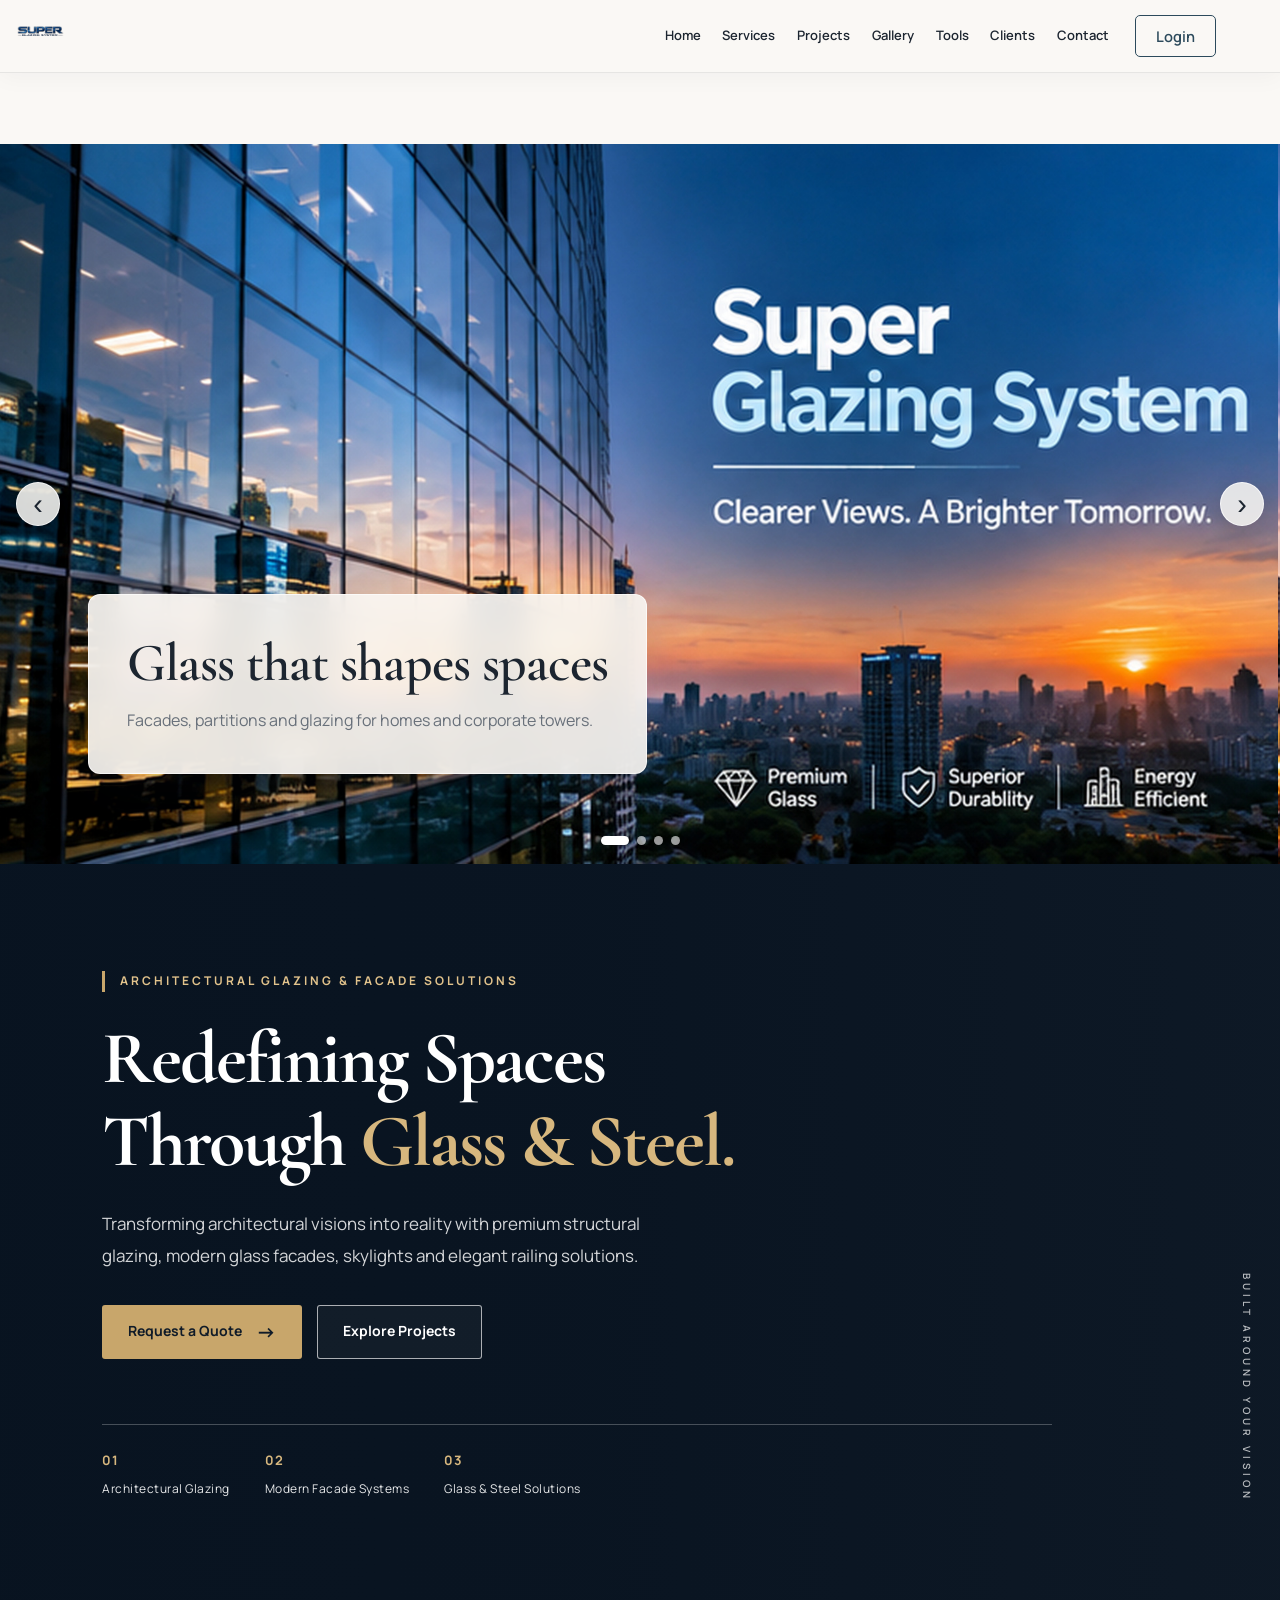
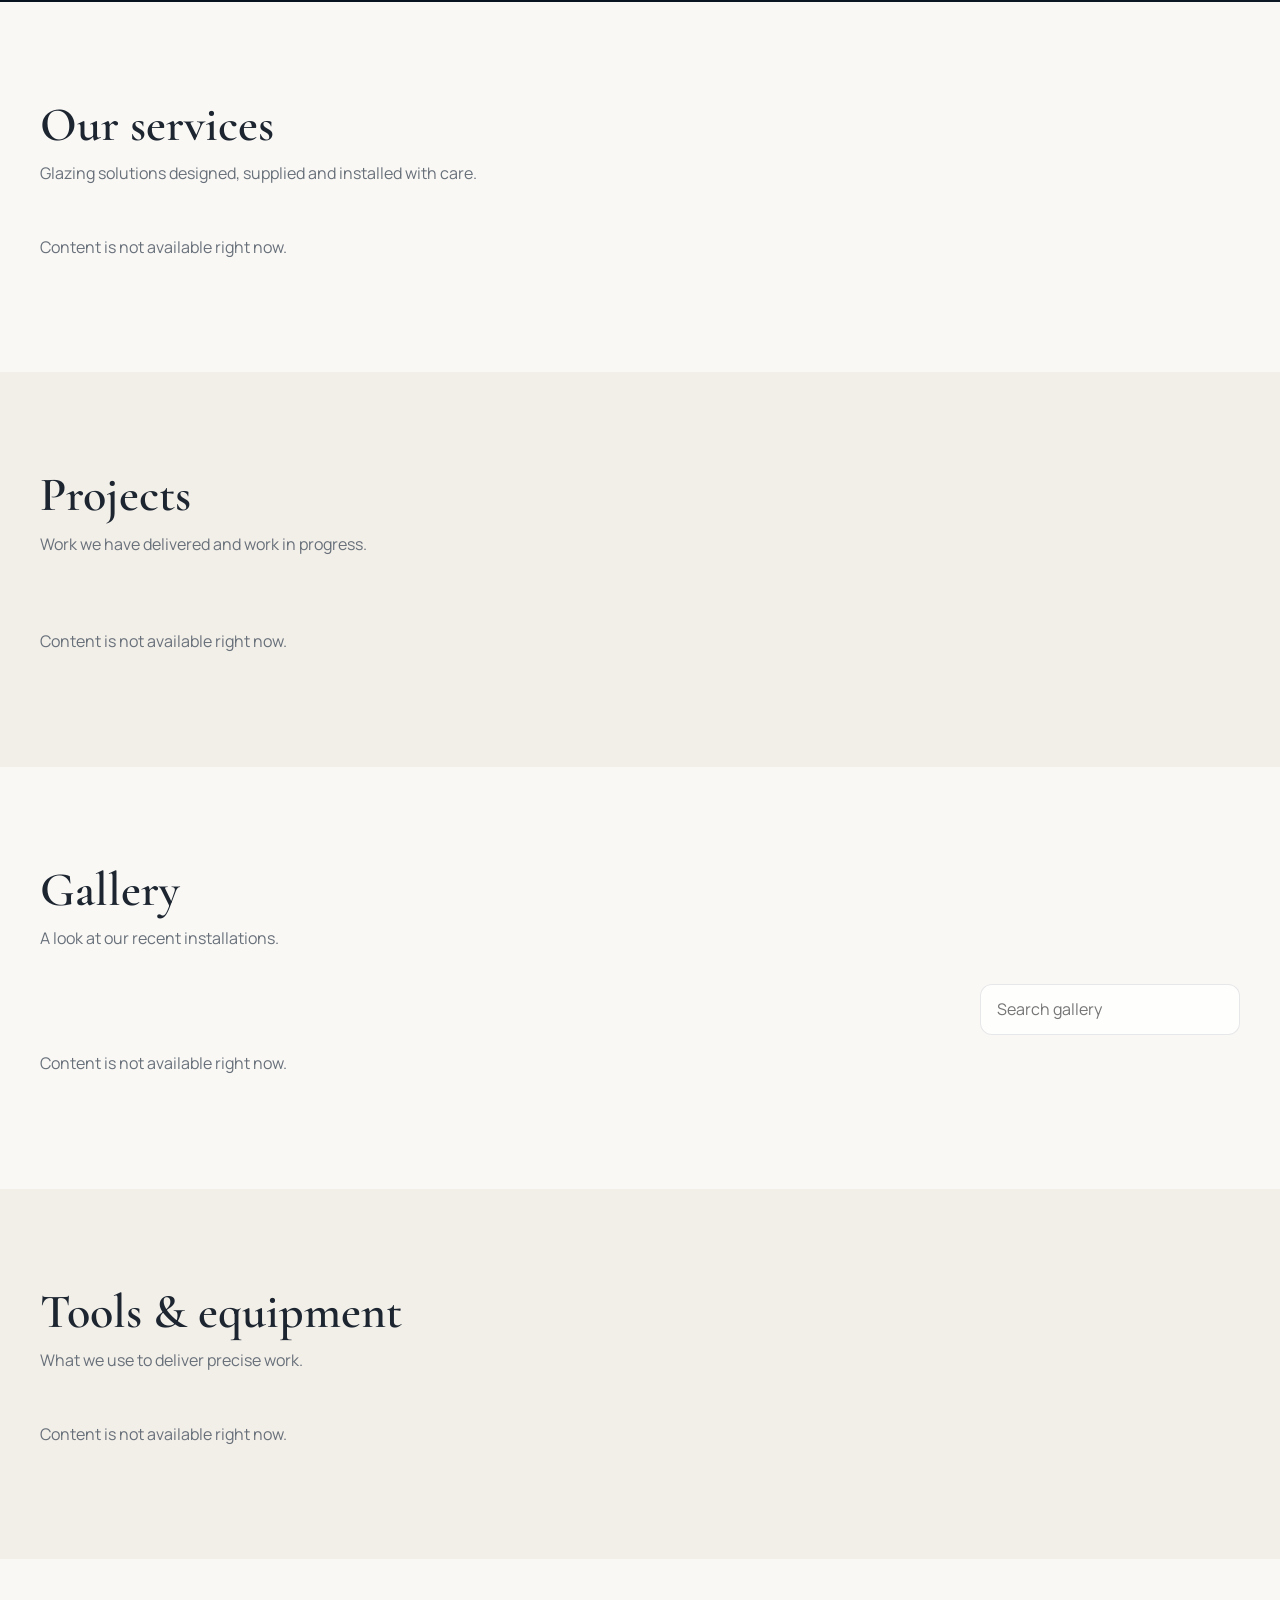
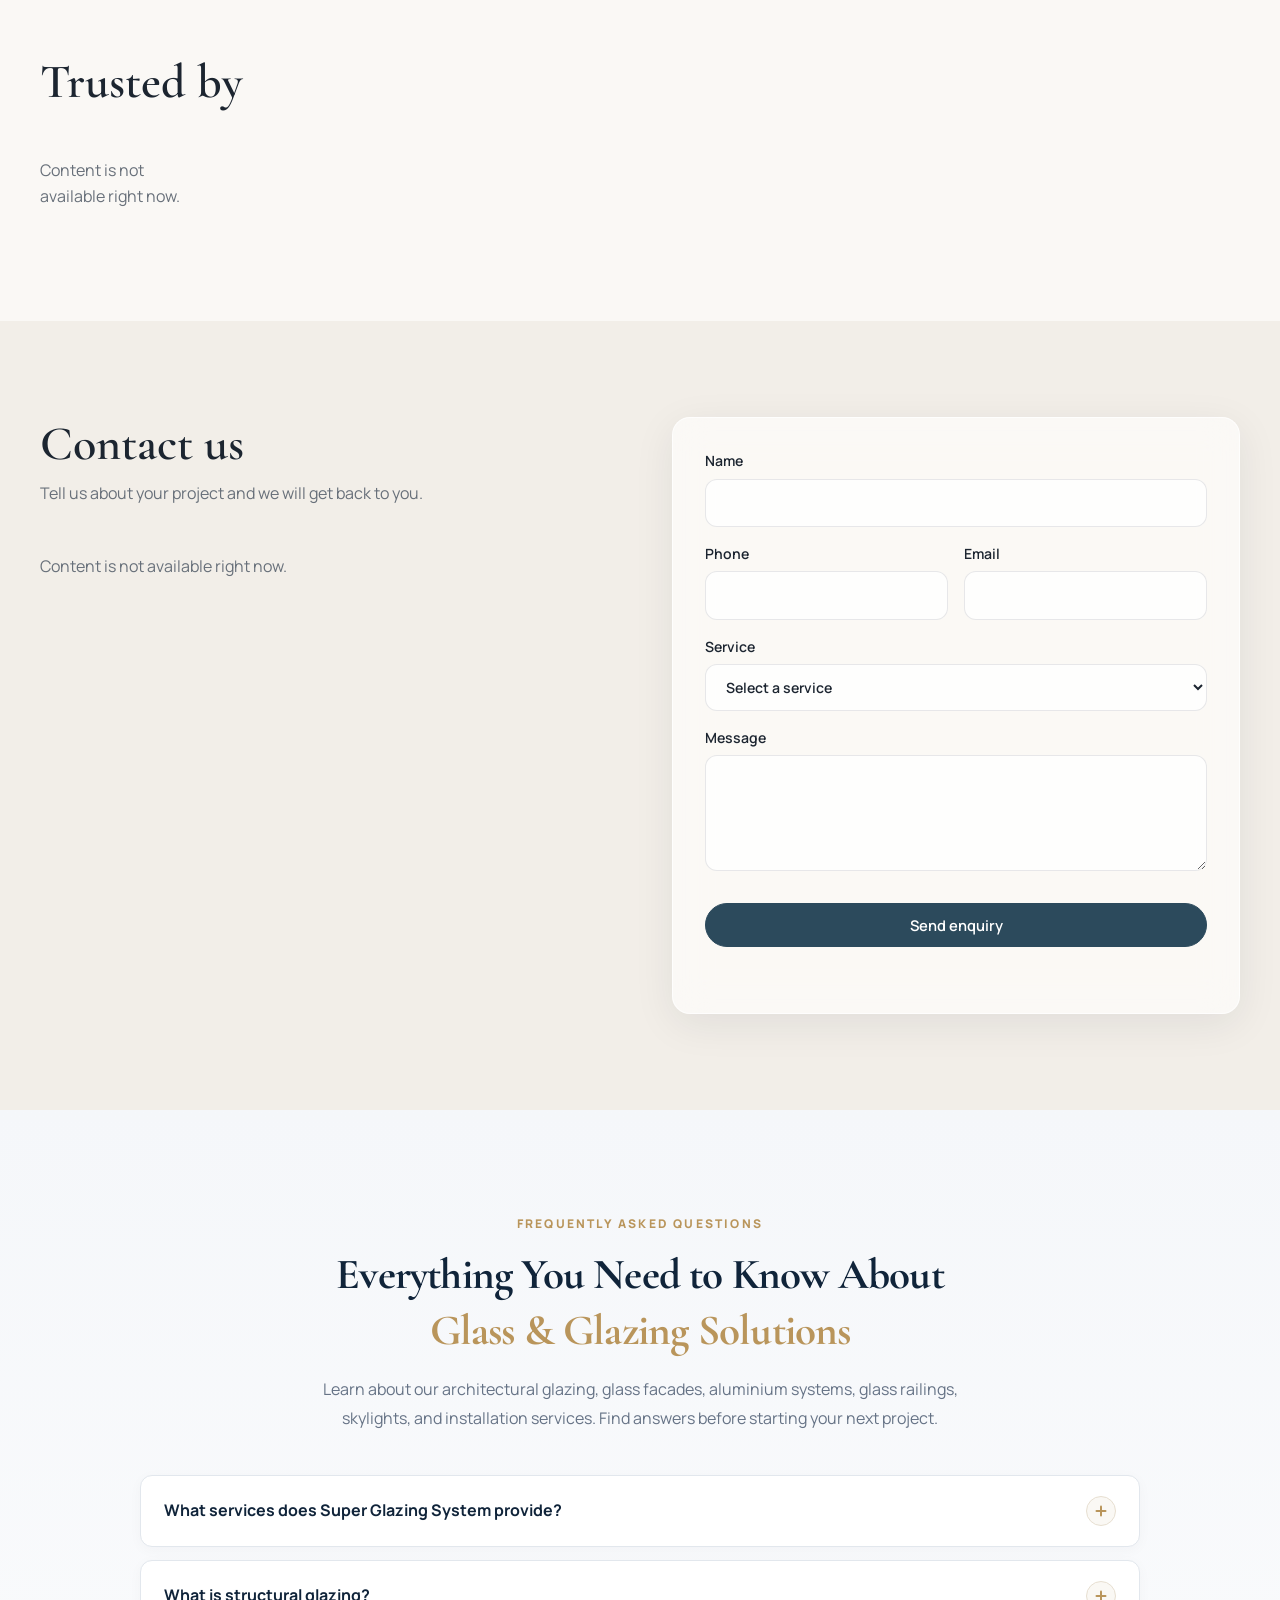
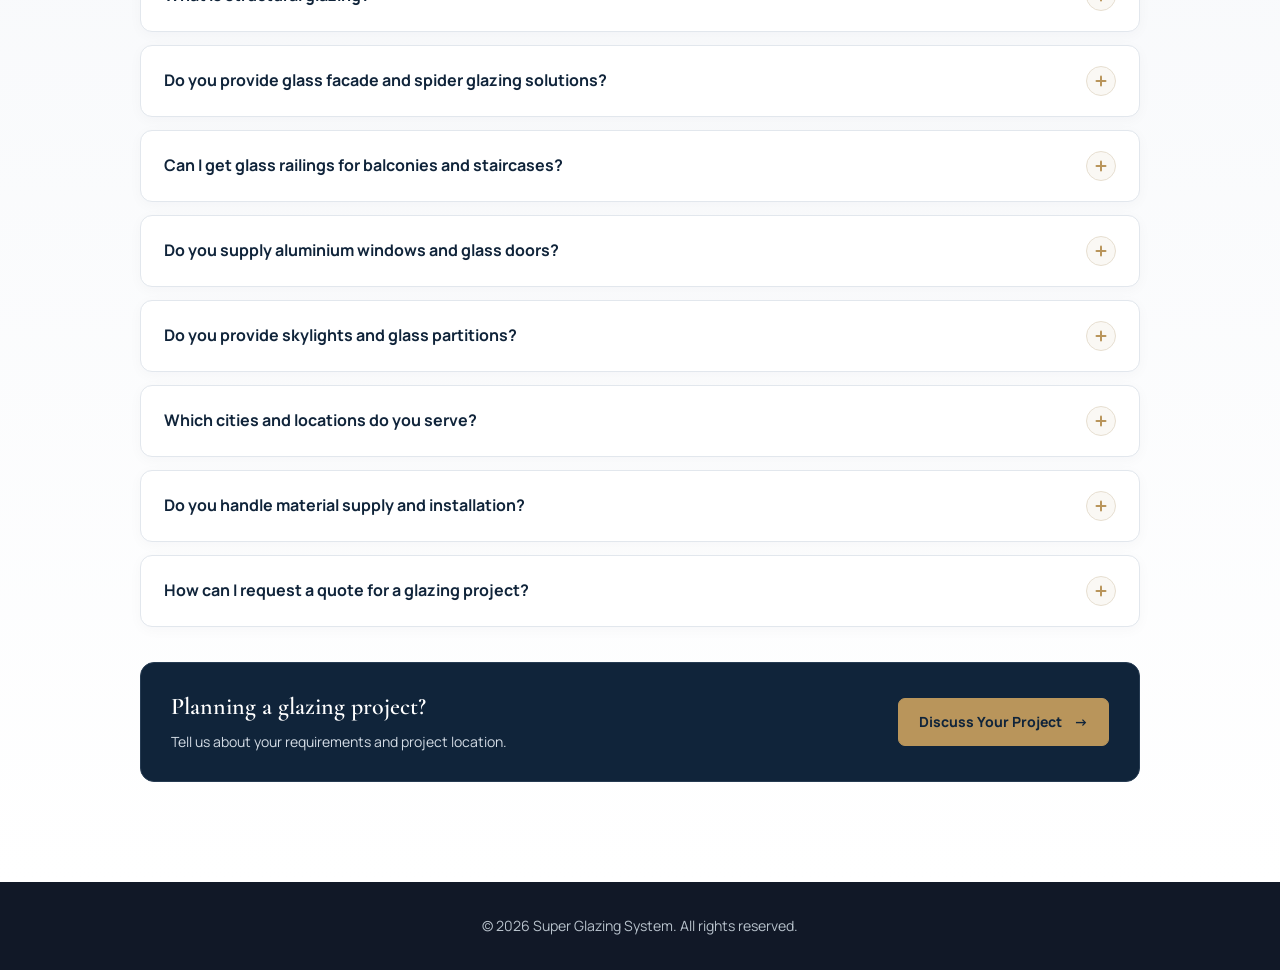
<file: index.html>
<!doctype html>
<html lang="en">
<head>
<meta charset="utf-8">
<meta name="viewport" content="width=device-width, initial-scale=1, viewport-fit=cover">
<title>Super Glazing System | Architectural Glazing & Facades</title>
<meta
  name="description"
  content="Super Glazing System provides architectural glazing, glass facades, spider glazing, skylights, glass railings, aluminium systems, steel railings and glass partitions across India. Material supply and installation."
/>

<meta name="robots" content="index, follow" />

<link rel="canonical" href="https://YOUR-DOMAIN.com/" />

<meta property="og:type" content="website" />
<meta
  property="og:site_name"
  content="Super Glazing System"
/>
<meta
  property="og:title"
  content="Super Glazing System | Architectural Glass, Aluminium & Steel"
/>
<meta
  property="og:description"
  content="Architectural glazing, facade systems, glass railings, skylights and aluminium solutions for residential and commercial projects across India."
/>
<meta property="og:url" content="https://superglazingsystem.com/" />

<meta name="twitter:card" content="summary_large_image" />
<meta
  name="twitter:title"
  content="Super Glazing System | Architectural Glazing"
/>
<meta
  name="twitter:description"
  content="Glass, aluminium and steel solutions for residential and commercial projects across India."
/>


<meta name="description" content="Premium glazing, facades and glass partitions.">
<link rel="preconnect" href="https://fonts.googleapis.com"><link rel="preconnect" href="https://fonts.gstatic.com" crossorigin>
<link href="https://fonts.googleapis.com/css2?family=Cormorant+Garamond:wght@500;600&family=Manrope:wght@400;500;600;700&display=swap" rel="stylesheet">
<link rel="stylesheet" href="style.css">
<link rel="stylesheet" href="panel.css">
</head>
<body>
<!-- <header class="hdr" id="hdr">
  <div class="hdr-in">
    <div class="hdr-left">
      <button class="burger" id="burger" aria-label="Menu" aria-expanded="false"><span></span><span></span><span></span></button>
      <nav class="nav" id="nav">
        
        <a href="#home">Home</a><a href="#services">Services</a><a href="#projects">Projects</a><a href="#gallery">Gallery</a><a href="#tools">Tools</a><a href="#clients">Clients</a><a href="#contact">Contact</a>
      </nav>
      <button class="btn btn-ghost" id="loginBtn">Login</button>
    </div>
    <a class="logo" href="#home" aria-label="Home"><img id="logoImg" src="sgs-sgs.png" alt="Company logo"></a>
  </div>
</header> -->



<header class="hdr" id="hdr">
  <div class="hdr-in">

    <!-- Logo on the left -->
    <a class="logo" href="#home" aria-label="Super Glazing System home">
      <img id="logoImg" src="sgs-sgs.png" alt="Super Glazing System">
    </a>

    <!-- Navigation and actions on the right -->
    <div class="hdr-right">
      <nav class="nav" id="nav" aria-label="Main navigation">
        <a href="#home">Home</a>
        <a href="#services">Services</a>
        <a href="#projects">Projects</a>
        <a href="#gallery">Gallery</a>
        <a href="#tools">Tools</a>
        <a href="#clients">Clients</a>
        <a href="#contact">Contact</a>
      </nav>

      <button class="btn btn-ghost hdr-login" id="loginBtn">
        Login
      </button>

      <button
        class="burger"
        id="burger"
        aria-label="Toggle navigation"
        aria-controls="nav"
        aria-expanded="false"
        type="button"
      >
        <span></span>
        <span></span>
        <span></span>
      </button>
    </div>

  </div>
</header>


<main id="home">
  <section class="hero" aria-label="Featured">
    <div class="slides" id="slides"></div>
    <button class="arrow prev" id="prev" aria-label="Previous">&#8249;</button>
    <button class="arrow next" id="next" aria-label="Next">&#8250;</button>
    <div class="dots" id="dots"></div>
  </section>


  
<section class="titan-hero" id="home">
  <div class="titan-overlay"></div>

  <div class="titan-content">
    <span class="titan-label">
      ARCHITECTURAL GLAZING & FACADE SOLUTIONS
    </span>

    <h1>
      Redefining Spaces<br />
      Through <span>Glass & Steel.</span>
    </h1>

    <p class="titan-description">
      Transforming architectural visions into reality with
      premium structural glazing, modern glass facades,
      skylights and elegant railing solutions.
    </p>

    <div class="titan-actions">
      <a href="#contact" class="titan-btn titan-btn-primary">
        Request a Quote <span aria-hidden="true">→</span>
      </a>

      <a href="#projects" class="titan-btn titan-btn-outline">
        Explore Projects
      </a>
    </div>

    <div class="titan-highlights">
      <div class="titan-highlight">
        <strong>01</strong>
        <span>Architectural Glazing</span>
      </div>

      <div class="titan-highlight">
        <strong>02</strong>
        <span>Modern Facade Systems</span>
      </div>

      <div class="titan-highlight">
        <strong>03</strong>
        <span>Glass & Steel Solutions</span>
      </div>
    </div>
  </div>

  <div class="titan-side-text" aria-hidden="true">
    BUILT AROUND YOUR VISION
  </div>
</section>



  <section id="services" class="sec"><div class="wrap">
    <h2>Our services</h2><p class="sub">Glazing solutions designed, supplied and installed with care.</p>
    <div class="grid g3" id="servicesGrid"></div>
  </div></section>

  <section id="projects" class="sec alt"><div class="wrap">
    <h2>Projects</h2><p class="sub">Work we have delivered and work in progress.</p>
    <div class="chips" id="projChips"></div>
    <div class="grid g3" id="projGrid"></div>
    <div class="more"><button class="btn btn-ghost" id="projMore" hidden>Show more</button></div>
  </div></section>

  <section id="gallery" class="sec"><div class="wrap">
    <h2>Gallery</h2><p class="sub">A look at our recent installations.</p>
    <div class="bar"><div class="chips" id="galChips"></div><input id="galQ" type="search" placeholder="Search gallery" aria-label="Search gallery"></div>
    <div class="masonry" id="galGrid"></div>
    <div class="more"><button class="btn btn-ghost" id="galMore" hidden>Show more</button></div>
  </div></section>

  <section id="tools" class="sec alt"><div class="wrap">
    <h2>Tools &amp; equipment</h2><p class="sub">What we use to deliver precise work.</p>
    <div class="grid g4" id="toolsGrid"></div>
  </div></section>

  <section id="clients" class="sec"><div class="wrap">
    <h2>Trusted by</h2><div class="clients" id="clientsGrid"></div>
  </div></section>

  <section id="contact" class="sec alt"><div class="wrap two">
    <div><h2>Contact us</h2><p class="sub">Tell us about your project and we will get back to you.</p><ul class="clist" id="contactList"></ul></div>
    <form class="glass form" id="inqForm" novalidate>
      <label>Name<input name="name" required maxlength="100" autocomplete="name"></label>
      <div class="row"><label>Phone<input name="phone" type="tel" maxlength="25" autocomplete="tel"></label><label>Email<input name="email" type="email" maxlength="150" autocomplete="email"></label></div>
      <label>Service<select name="serviceInterest" id="svcSel"><option value="">Select a service</option></select></label>
      <label>Message<textarea name="message" rows="4" required maxlength="3000"></textarea></label>
      <input name="website" class="hp" tabindex="-1" autocomplete="off" aria-hidden="true">
      <div id="ts"></div>
      <button class="btn" type="submit">Send enquiry</button><p class="msg" id="inqMsg" role="status"></p>
    </form>
  </div></section>
</main>




<section class="sgs-faq" id="faq" aria-labelledby="sgs-faq-title">
  <div class="sgs-faq__container">

    <div class="sgs-faq__intro">
      <span class="sgs-faq__eyebrow">FREQUENTLY ASKED QUESTIONS</span>

      <h2 id="sgs-faq-title">
        Everything You Need to Know About
        <span>Glass & Glazing Solutions</span>
      </h2>

      <p>
        Learn about our architectural glazing, glass facades, aluminium
        systems, glass railings, skylights, and installation services.
        Find answers before starting your next project.
      </p>
    </div>

    <div class="sgs-faq__list">

      <details class="sgs-faq__item">
        <summary>
          <span>What services does Super Glazing System provide?</span>
          <span class="sgs-faq__icon" aria-hidden="true"></span>
        </summary>
        <div class="sgs-faq__answer">
          <p>
            Super Glazing System provides glass and glazing solutions,
            including architectural glazing, structural glazing, spider
            glazing, glass facades, glass partitions, skylights, glass
            railings, aluminium windows and doors, stainless steel railings,
            material supply, and installation services.
          </p>
        </div>
      </details>

      <details class="sgs-faq__item">
        <summary>
          <span>What is structural glazing?</span>
          <span class="sgs-faq__icon" aria-hidden="true"></span>
        </summary>
        <div class="sgs-faq__answer">
          <p>
            Structural glazing is a building facade system that uses
            specialised glass fixing and support methods to create a clean,
            modern exterior with minimal visible framing. The appropriate
            system depends on the building design, structural requirements,
            glass specifications, and site conditions.
          </p>
        </div>
      </details>

      <details class="sgs-faq__item">
        <summary>
          <span>Do you provide glass facade and spider glazing solutions?</span>
          <span class="sgs-faq__icon" aria-hidden="true"></span>
        </summary>
        <div class="sgs-faq__answer">
          <p>
            Glass facade and spider glazing systems can be considered for
            suitable commercial, residential, and architectural projects.
            System selection depends on the design, dimensions, wind loads,
            fixing details, safety requirements, and applicable building
            standards.
          </p>
        </div>
      </details>

      <details class="sgs-faq__item">
        <summary>
          <span>Can I get glass railings for balconies and staircases?</span>
          <span class="sgs-faq__icon" aria-hidden="true"></span>
        </summary>
        <div class="sgs-faq__answer">
          <p>
            Glass railing systems can be designed for suitable balconies,
            staircases, terraces, and interior spaces. The glass type,
            thickness, handrail, supports, and fixing method should be
            selected according to the application and applicable safety
            requirements.
          </p>
        </div>
      </details>

      <details class="sgs-faq__item">
        <summary>
          <span>Do you supply aluminium windows and glass doors?</span>
          <span class="sgs-faq__icon" aria-hidden="true"></span>
        </summary>
        <div class="sgs-faq__answer">
          <p>
            Aluminium window and door systems can be selected for residential
            and commercial buildings. Available configurations and
            specifications depend on the opening dimensions, design,
            ventilation requirements, glazing choice, and project budget.
          </p>
        </div>
      </details>

      <details class="sgs-faq__item">
        <summary>
          <span>Do you provide skylights and glass partitions?</span>
          <span class="sgs-faq__icon" aria-hidden="true"></span>
        </summary>
        <div class="sgs-faq__answer">
          <p>
            Skylights can introduce natural daylight into suitable roof
            spaces, while glass partitions can divide offices, meeting rooms,
            and interior areas without making them feel closed off. Proper
            design, waterproofing, glass specification, and installation
            details are important for each application.
          </p>
        </div>
      </details>

      <details class="sgs-faq__item">
        <summary>
          <span>Which cities and locations do you serve?</span>
          <span class="sgs-faq__icon" aria-hidden="true"></span>
        </summary>
        <div class="sgs-faq__answer">
          <p>
            Project enquiries can be made for Hyderabad, Vijayawada,
            Bengaluru, Mumbai and other locations in Maharashtra, Delhi NCR,
            Noida, Prayagraj, and other cities across India. Service
            availability depends on the project scope and location.
          </p>
        </div>
      </details>

      <details class="sgs-faq__item">
        <summary>
          <span>Do you handle material supply and installation?</span>
          <span class="sgs-faq__icon" aria-hidden="true"></span>
        </summary>
        <div class="sgs-faq__answer">
          <p>
            Material supply and installation requirements can be discussed
            for your project. Share your drawings, site location, approximate
            dimensions, preferred materials, and expected timeline to help
            assess the work involved.
          </p>
        </div>
      </details>

      <details class="sgs-faq__item">
        <summary>
          <span>How can I request a quote for a glazing project?</span>
          <span class="sgs-faq__icon" aria-hidden="true"></span>
        </summary>
        <div class="sgs-faq__answer">
          <p>
            Contact Super Glazing System through the enquiry form or the
            contact details listed on this website. Include the project
            location, service required, approximate measurements, drawings
            or reference images, and any known specifications so your
            requirements can be reviewed.
          </p>
        </div>
      </details>

    </div>

    <div class="sgs-faq__cta">
      <div>
        <h3>Planning a glazing project?</h3>
        <p>Tell us about your requirements and project location.</p>
      </div>

      <a class="sgs-faq__button" href="#contact">
        Discuss Your Project
        <span aria-hidden="true">→</span>
      </a>
    </div>

  </div>
</section>




<footer class="ftr"><div class="wrap"><span id="year"></span> <span id="coName"></span>. All rights reserved.</div></footer>

<div class="lb" id="lb" hidden><button class="x" aria-label="Close">&times;</button><img alt=""><div class="cap"></div></div>
<dialog class="dlg glass" id="dlg"></dialog>
<script src="config.js"></script>
<script src="app.js"></script>
</body>
</html>
</file>
<file: style.css>
:root{
    --bg:#faf8f5;
    --bg2:#f2eee8;
    --card:#fff;
    --ink:#1c2530;
    --mut:#68707a;
    --acc:#2c4a5c;
    --gold:#b59461;
    --line:rgba(28,37,48,.1);
    --glass:rgba(255,255,255,.62);
    --r:18px;--h:72px
}
*{
    box-sizing:border-box;
    margin:0
}
html{
    scroll-behavior:smooth;
    scroll-padding-top:calc(var(--h) + 8px)
}
body{
    font:400 16px/1.6 Manrope,system-ui,sans-serif;
    color:var(--ink);
    background:var(--bg);
    -webkit-text-size-adjust:100%;
    overflow-x:hidden
}
img{
    max-width:100%;
    display:block
}
a{
    color:inherit;
    text-decoration:none
}
:focus-visible{
    outline:2px solid var(--gold);
    outline-offset:2px
}
h1,h2,h3{
    font-family:"Cormorant Garamond",serif;
    font-weight:600;
    line-height:1.15
}
h2{
    font-size:clamp(1.9rem,4.5vw,3rem)
}
h3{
    font-size:1.35rem
}
.wrap{
    width:min(1200px,100% - 2.5rem);
    margin-inline:auto
}
.sec{
    padding:clamp(3rem,8vw,6rem) 0}.alt{background:var(--bg2)}.sub{color:var(--mut);
        margin:.5rem 0 2rem;max-width:56c
}
.glass{
    background:var(--glass);backdrop-filter:blur(18px) saturate(1.4);
    -webkit-backdrop-filter:blur(18px) saturate(1.4);
    border:1px solid rgba(255,255,255,.7);
    box-shadow:0 10px 40px rgba(28,37,48,.08)
}
.btn{
    font:600 .92rem Manrope,sans-serif;
    padding:.7rem 1.4rem;
    border-radius:999px;
    border:1px solid var(--acc);
    background:var(--acc);color:#fff;
    cursor:pointer;
    transition:.2s;
    white-space:nowrap
}
.btn:hover{
    background:#1f3646
}
.btn-ghost{
    background:transparent;
    color:var(--acc)
}.btn-ghost:hover{
    background:var(--acc);
    color:#fff
}
/* .hdr{
    position:fixed;
    inset:0 0 auto;
    z-index:50;padding-top:env(safe-area-inset-top);
    background:var(--glass);
    backdrop-filter:blur(18px) saturate(1.4);
    -webkit-backdrop-filter:blur(18px) saturate(1.4);
    border-bottom:1px solid var(--line)
}
.hdr-in{
    height:var(--h);
    display:flex;
    align-items:center;
    justify-content:space-between;
    gap:1rem;width:min(1280px,100% - 2rem);
    margin-inline:auto
}
.hdr-left{
    display:flex;
    align-items:center;
    gap:1.5rem;min-width:0
} */
.nav{
    display:flex;
    gap:1.4rem
}
.nav a{
    font-weight:500;
    font-size:.95rem;
    color:var(--mut);
    padding:.3rem 0;
    border-bottom:1px solid transparent
}
.nav a:hover{
    color:var(--ink);
    border-color:var(--gold)
}
.logo img{
    height:55px;
    width:auto;
    max-width:170px;
    object-fit:contain
}
.burger{
    display:none;
    width:42px;
    height:42px;
    border:1px solid var(--line);border-radius:12px;
    background:#fff8;
    cursor:pointer;
    padding:11px 10px;
    flex-direction:column;
    justify-content:space-between
}
.burger span{
    height:2px;
    background:var(--ink);
    border-radius:2px;
    transition:.25s
}
.burger[aria-expanded=true] span:nth-child(1){
    transform:translateY(8px) rotate(45deg)}.burger[aria-expanded=true] span:nth-child(2){opacity:0}.burger[aria-expanded=true] span:nth-child(3){transform:translateY(-8px) rotate(-45deg)
}
@media(max-width:900px)
{
 :root{--h:64px}.burger{display:flex}.logo img{height:40px;max-width:130px}.hdr-left{gap:.6rem}
 .nav{position:fixed;left:0;top:calc(var(--h) + env(safe-area-inset-top));width:min(300px,82vw);bottom:0;flex-direction:column;gap:0;padding:1rem 1.25rem;background:rgba(250,248,245,.94);backdrop-filter:blur(20px);-webkit-backdrop-filter:blur(20px);border-right:1px solid var(--line);transform:translateX(-102%);transition:transform .3s}
 .nav.open{transform:none}.nav a{padding:.9rem 0;font-size:1.05rem;border-bottom:1px solid var(--line)}
}

 .hero {
    position: relative;
    margin-top: calc(var(--h) + env(safe-area-inset-top));
    width: 100%;
    height: clamp(360px, 55vw, 700px);
    overflow: hidden;
    background: #dfe3e6;
}

 .slides {
    display: flex;
    width: 100%;
    height: 100%;
    min-width: 0;
    overflow-x: auto;
    overflow-y: hidden;
   
    scroll-snap-type: none;
    scrollbar-width: none;
    -webkit-overflow-scrolling: touch;
    overscroll-behavior-x: contain;
}
 .slides::-webkit-scrollbar {
    display: none;
}

 .slide {
    position: relative;
    flex: 0 0 100%;
    width: 100%;
    min-width: 0;
    height: 100%;
    overflow: hidden;
    scroll-snap-align: start;
    background: #dfe3e6;
}

.slide > img {
    position: absolute;
    inset: 0;
    display: block;
    width: 100%;
    height: 100%;
    object-fit: contain;
    object-position: center;
    -webkit-user-drag: none;
}

@media (max-width: 600px) {
    .hero {
        height: auto;
        aspect-ratio: 4 / 3;
        min-height: 0;
        max-height: none;
    }
}

.slide .cap{
    position:absolute;
    left:clamp(1rem,5vw,4rem);
    bottom:clamp(3.2rem,9vw,5rem);
    max-width:min(520px,calc(100% - 2rem));
    padding:1.4rem 1.6rem;
    border-radius:var(--r)
}
.slide .cap h1{
    font-size:clamp(1.8rem,5vw,3.2rem)
}
.slide .cap p{
    color:var(--mut);
    margin-top:.4rem
}
.arrow{
    position:absolute;
    top:50%;
    translate:0 -50%;
    width:48px;
    height:48px;
    border-radius:50%;
    border:1px solid rgba(255,255,255,.8);
    background:var(--glass);backdrop-filter:blur(12px);font-size:1.8rem;
    line-height:1;
    color:var(--ink);
    cursor:pointer;
    z-index:2
}
.prev{
    left:1rem
}
.next{
    right:1rem
}@media(max-width:700px){
    .arrow{display:none}
}
.dots{
    position:absolute;
    bottom:1.2rem;
    inset-inline:0;
    display:flex;
    justify-content:center;
    gap:.5rem;
    z-index:2
}
.dots button{
    width:9px;
    height:9px;
    border-radius:99px;
    border:0;
    background:#fff9;
    cursor:pointer;
    transition:.3s;
    padding:0
}.dots button.on{
    width:28px;
    background:#fff
}
.grid{
    display:grid;
    gap:1.4rem
}
.g3{
    grid-template-columns:repeat(auto-fill,minmax(min(100%,300px),1fr))
}
.g4{
    grid-template-columns:repeat(auto-fill,minmax(min(100%,250px),1fr))
}
.card{
    background:var(--card);border-radius:var(--r);
    overflow:hidden;
    border:1px solid var(--line);display:flex;
    flex-direction:column;
    transition:.25s
}
.card:hover{
    box-shadow:0 18px 44px rgba(28,37,48,.1);
    translate:0 -3px
}
.card .im{
    aspect-ratio:4/3;
    background:linear-gradient(135deg,#dde3e7,#efe9de);
    overflow:hidden
}
.card .im img{
    width:100%;
    height:100%;
    object-fit:cover
}
.card .bd{
    padding:1.2rem 1.3rem 1.4rem;
    display:flex;
    flex-direction:column;
    gap:.5rem;flex:1
}
.card p{
    color:var(--mut);
    font-size:.94rem
}
.tag{
    align-self:flex-start;
    font-size:.78rem;
    font-weight:600;
    padding:.2rem .7rem;
    border-radius:99px;
    background:#b5946122;
    color:#7a5f33
}
.feat{
    list-style:none;
    padding:0;
    display:grid;
    gap:.25rem;
    font-size:.9rem;
    color:var(--mut)
}
.feat li:before{
    content:"\2713";
    color:var(--gold);
    margin-right:.5rem
}
.meta{
    font-size:.85rem;
    color:var(--mut)
}
.chips{
    display:flex;
    gap:.5rem;flex-wrap:wrap;
    margin-bottom:1.5rem
}
.chips button{
    font:500 .88rem Manrope;
    padding:.45rem 1rem;
    border-radius:99px;
    border:1px solid var(--line);
    background:#fff;
    cursor:pointer;
    color:var(--mut)
}
.chips button.on{
    background:var(--acc);
    color:#fff;
    border-color:var(--acc)
}
.bar{
    display:flex;
    gap:1rem;
    justify-content:space-between;
    align-items:flex-start;
    flex-wrap:wrap
}
.bar .chips{
    margin:0 0 1.5rem
}
input,select,textarea{
    width:100%;
    font:inherit;
    padding:.75rem 1rem;
    border-radius:12px;
    border:1px solid var(--line);
    background:#ffffffcc;
    color:var(--ink)
}
#galQ{
    width:min(260px,100%)
}


#galGrid.masonry {
    display: grid;
    grid-template-columns: repeat(3, minmax(0, 1fr));
    gap: 24px;
    width: 100%;
    columns: auto;
}


#galGrid.masonry figure {
    position: relative;
    min-width: 0;
    width: 100%;
    aspect-ratio: 4 / 3;
    margin: 0;
    overflow: hidden;
    border-radius: 18px;
    break-inside: auto;
    cursor: zoom-in;
    background: #e5e7eb;
}


#galGrid.masonry figure img {
    display: block;
    width: 100%;
    height: 100%;
    object-fit: cover;
    object-position: center;
    transition: transform 0.35s ease;
}

#galGrid.masonry figure:hover img {
    transform: scale(1.04);
}


#galGrid.masonry figcaption {
    position: absolute;
    left: 12px;
    right: 12px;
    bottom: 12px;
    padding: 12px 16px;
    margin: 0;
    border: 1px solid rgba(255, 255, 255, 0.4);
    border-radius: 12px;
    background: rgba(17, 24, 39, 0.78);
    color: #fff;
    font-size: 0.95rem;
    font-weight: 600;
    backdrop-filter: blur(8px);
}

@media (max-width: 900px) {
    #galGrid.masonry {
        grid-template-columns: repeat(2, minmax(0, 1fr));
        gap: 18px;
    }
}


@media (max-width: 600px) {
    #galGrid.masonry {
        grid-template-columns: 1fr;
        gap: 16px;
    }

    #galGrid.masonry figure {
        aspect-ratio: 4 / 3;
    }
}



.clients{
    display:grid;
    grid-template-columns:repeat(auto-fill,minmax(140px,1fr));
    gap:1rem;
    margin-top:2rem
}
.clients a,.clients div{
    display:grid;
    place-items:center;
    height:96px;
    padding:1rem;
    border-radius:14px;
    background:#fff;
    border:1px solid var(--line);
    font-weight:600;
    color:var(--mut);
    text-align:center
}
.clients img{
    max-height:56px;
    object-fit:contain;
    filter:grayscale(1);opacity:.75;
    transition:.3s
}
.clients a:hover img{
    filter:none;opacity:1
}
.two{
    display:grid;
    grid-template-columns:1fr 1fr;
    gap:clamp(1.5rem,5vw,4rem);
    align-items:start
}
@media(max-width:850px){
    .two{grid-template-columns:1fr}
}
.clist{
    list-style:none;
    padding:0;
    display:grid;
    gap:1rem
}
.clist li{
    padding:1rem 1.2rem;
    border-radius:14px;
    background:#fff;
    border:1px solid var(--line)
}
.clist small{
    display:block;
    color:var(--mut);
    font-size:.8rem
}
.clist a{
    color:var(--acc);
    font-weight:600;
    word-break:break-word
}
.form{
    padding:clamp(1.2rem,3vw,2rem);
    border-radius:var(--r);
    display:grid;
    gap:1rem
}
.form label{
    display:grid;
    gap:.35rem;
    font-size:.88rem;
    font-weight:600
}
.row{
    display:grid;
    grid-template-columns:1fr 1fr;
    gap:1rem
}
@media(max-width:520px){
    .row{
        grid-template-columns:1fr}}
.hp{
    position:absolute;
    left:-9999px;
    width:1px;
    height:1px;
    opacity:0
}
.msg{
    font-size:.9rem;
    min-height:1.2em
}
.msg.ok{
    color:#2a7a4b
}
.msg.err{
    color:#b3392f
}
.empty{
    color:var(--mut);
    padding:1rem 0
}
.ftr{
    padding:2rem 0 calc(2rem + env(safe-area-inset-bottom));
    text-align:center;
   
     background: #111827;
    color: #B8C2CC;
    font-size:.88rem;
    border-top:1px solid var(--line)
}
.lb{
    position:fixed;
    inset:0;
    z-index:90;
    background:rgba(20,26,33,.88);
    display:grid;
    place-items:center;
    padding:1rem;
    gap:.6rem;
    align-content:center
}
.lb[hidden]{
    display:none
}
.lb img{
    max-height:80svh;
    max-width:100%;
    border-radius:12px
}
.lb .cap{
    color:#fff;
    text-align:center;
    max-width:60ch
}
.lb .x{
    position:absolute;
    top:calc(.8rem + env(safe-area-inset-top));
    right:1rem;
    font-size:2.2rem;
    color:#fff;
    background:none;
    border:0;
    cursor:pointer
}
.dlg{
    border-radius:var(--r);
    padding:1.5rem;
    width:min(560px,calc(100% - 1.5rem));
    max-height:88svh;
    overflow:auto;
    color:var(--ink);
    margin:auto
}
.dlg::backdrop{
    background:rgba(28,37,48,.4);
    backdrop-filter:blur(4px)
}
.dlg h3{
    margin-bottom:1rem
}
.dlg .form{
    padding:0;
    border:0;
    box-shadow:none;
    background:none;
    backdrop-filter:none
}
.dlg .top{
    display:flex;
    justify-content:space-between;
    align-items:center;
    gap:1rem;
    margin-bottom:1rem
}
.stats{
    display:grid;
    grid-template-columns:repeat(auto-fit,minmax(120px,1fr));
    gap:.8rem;
    margin:1rem 0
}.stat{
    padding:.9rem;
    border-radius:14px;
    background:#fff;
    border:1px solid var(--line)}.stat b{display:block;
    font:600 1.7rem "Cormorant Garamond"
}
.stat span{
    font-size:.8rem;
    color:var(--mut)
}
table{
    width:100%;
    border-collapse:collapse;
    font-size:.88rem
}
td,th{
    text-align:left;
    padding:.5rem .4rem;
    border-bottom:1px solid var(--line)
}
@media(prefers-reduced-motion:reduce){*{
    transition:none!important;
    scroll-behavior:auto!important}
} 



/* =========================================
   SUPER GLAZING SYSTEM - FAQ SECTION
   Responsive: mobile, tablet and desktop
========================================= */

.sgs-faq {
  --sgs-faq-navy: #10243a;
  --sgs-faq-gold: #b9955b;
  --sgs-faq-text: #263548;
  --sgs-faq-muted: #667386;
  --sgs-faq-border: #e2e7ed;
  --sgs-faq-surface: #ffffff;

  width: 100%;
  padding: clamp(56px, 8vw, 100px) 20px;
  background:
    linear-gradient(180deg, #f5f7fa 0%, #ffffff 100%);
  color: var(--sgs-faq-text);
  font-family: inherit;
  box-sizing: border-box;
}

.sgs-faq *,
.sgs-faq *::before,
.sgs-faq *::after {
  box-sizing: border-box;
}

.sgs-faq__container {
  width: 100%;
  max-width: 1000px;
  margin-inline: auto;
}

/* Intro */

.sgs-faq__intro {
  max-width: 760px;
  margin: 0 auto 42px;
  text-align: center;
}

.sgs-faq__eyebrow {
  display: inline-block;
  margin-bottom: 16px;
  color: var(--sgs-faq-gold);
  font-size: 12px;
  font-weight: 800;
  letter-spacing: 2.2px;
  line-height: 1.6;
}

.sgs-faq__intro h2 {
  margin: 0;
  color: var(--sgs-faq-navy);
  font-size: clamp(27px, 4vw, 43px);
  font-weight: 750;
  line-height: 1.2;
  letter-spacing: -0.8px;
  overflow-wrap: anywhere;
}

.sgs-faq__intro h2 span {
  display: block;
  margin-top: 5px;
  color: var(--sgs-faq-gold);
}

.sgs-faq__intro > p {
  max-width: 680px;
  margin: 18px auto 0;
  color: var(--sgs-faq-muted);
  font-size: 16px;
  line-height: 1.8;
}

/* FAQ list */

.sgs-faq__list {
  display: grid;
  grid-template-columns: minmax(0, 1fr);
  gap: 13px;
}

.sgs-faq__item {
  min-width: 0;
  border: 1px solid var(--sgs-faq-border);
  border-radius: 12px;
  background: var(--sgs-faq-surface);
  box-shadow: 0 3px 14px rgb(16 36 58 / 3%);
  transition:
    border-color 180ms ease,
    box-shadow 180ms ease;
}

.sgs-faq__item:hover {
  border-color: #c8b18a;
  box-shadow: 0 7px 22px rgb(16 36 58 / 6%);
}

.sgs-faq__item[open] {
  border-color: var(--sgs-faq-gold);
  box-shadow: 0 8px 25px rgb(16 36 58 / 6%);
}

/* Question */

.sgs-faq__item summary {
  display: flex;
  align-items: center;
  justify-content: space-between;
  gap: 20px;
  min-height: 70px;
  padding: 20px 23px;
  color: var(--sgs-faq-navy);
  font-size: 16px;
  font-weight: 700;
  line-height: 1.55;
  list-style: none;
  cursor: pointer;
  overflow-wrap: anywhere;
}

.sgs-faq__item summary::-webkit-details-marker {
  display: none;
}

.sgs-faq__item summary::marker {
  content: "";
}

.sgs-faq__item summary:focus-visible {
  outline: 3px solid var(--sgs-faq-gold);
  outline-offset: 4px;
  border-radius: 8px;
}

/* Expand/collapse icon */

.sgs-faq__icon {
  position: relative;
  display: inline-block;
  flex: 0 0 30px;
  width: 30px;
  height: 30px;
  border: 1px solid #e7dfd1;
  border-radius: 50%;
  background: #faf8f4;
}

.sgs-faq__icon::before,
.sgs-faq__icon::after {
  position: absolute;
  top: 50%;
  left: 50%;
  width: 11px;
  height: 2px;
  border-radius: 2px;
  background: var(--sgs-faq-gold);
  content: "";
  transform: translate(-50%, -50%);
  transition: transform 180ms ease;
}

.sgs-faq__icon::after {
  transform: translate(-50%, -50%) rotate(90deg);
}

.sgs-faq__item[open] .sgs-faq__icon::after {
  transform: translate(-50%, -50%) rotate(0deg);
}

/* Answer */

.sgs-faq__answer {
  padding: 0 23px 22px;
  animation: sgs-faq-reveal 180ms ease;
}

.sgs-faq__answer p {
  margin: 0;
  padding-top: 17px;
  border-top: 1px solid #edf0f4;
  color: var(--sgs-faq-muted);
  font-size: 15px;
  line-height: 1.85;
  overflow-wrap: anywhere;
}

@keyframes sgs-faq-reveal {
  from {
    opacity: 0;
    transform: translateY(-4px);
  }

  to {
    opacity: 1;
    transform: translateY(0);
  }
}

/* Bottom call to action */

.sgs-faq__cta {
  display: flex;
  align-items: center;
  justify-content: space-between;
  gap: 24px;
  margin-top: 35px;
  padding: 27px 30px;
  border: 1px solid #263b52;
  border-radius: 14px;
  background: var(--sgs-faq-navy);
  color: #ffffff;
}

.sgs-faq__cta > div {
  min-width: 0;
}

.sgs-faq__cta h3 {
  margin: 0;
  color: #ffffff;
  font-size: clamp(19px, 2.5vw, 24px);
  line-height: 1.4;
}

.sgs-faq__cta p {
  margin: 7px 0 0;
  color: #d4dce5;
  font-size: 14px;
  line-height: 1.7;
}

.sgs-faq__button {
  display: inline-flex;
  flex: 0 0 auto;
  align-items: center;
  justify-content: center;
  gap: 12px;
  min-height: 48px;
  padding: 13px 20px;
  border: 1px solid var(--sgs-faq-gold);
  border-radius: 7px;
  background: var(--sgs-faq-gold);
  color: #10243a;
  font-size: 14px;
  font-weight: 750;
  line-height: 1.4;
  text-align: center;
  text-decoration: none;
  transition:
    background 180ms ease,
    color 180ms ease,
    transform 180ms ease;
}

.sgs-faq__button:hover {
  background: transparent;
  color: #ffffff;
  transform: translateY(-2px);
}

.sgs-faq__button:focus-visible {
  outline: 3px solid #ffffff;
  outline-offset: 4px;
}

/* Tablet */

@media (max-width: 768px) {
  .sgs-faq {
    padding: 64px 18px;
  }

  .sgs-faq__intro {
    margin-bottom: 32px;
  }

  .sgs-faq__item summary {
    min-height: 66px;
    padding: 18px;
    gap: 14px;
    font-size: 15px;
  }

  .sgs-faq__answer {
    padding: 0 18px 19px;
  }

  .sgs-faq__answer p {
    font-size: 14px;
  }

  .sgs-faq__cta {
    align-items: flex-start;
    flex-direction: column;
    padding: 24px;
  }

  .sgs-faq__button {
    width: 100%;
  }
}

/* Mobile */

@media (max-width: 480px) {
  .sgs-faq {
    padding: 48px 14px;
  }

  .sgs-faq__eyebrow {
    margin-bottom: 12px;
    font-size: 10px;
    letter-spacing: 1.6px;
  }

  .sgs-faq__intro h2 {
    font-size: clamp(25px, 7vw, 32px);
    letter-spacing: -0.5px;
  }

  .sgs-faq__intro > p {
    margin-top: 14px;
    font-size: 14px;
    line-height: 1.75;
  }

  .sgs-faq__list {
    gap: 10px;
  }

  .sgs-faq__item {
    border-radius: 10px;
  }

  .sgs-faq__item summary {
    min-height: 62px;
    padding: 15px;
    gap: 12px;
    font-size: 14px;
  }

  .sgs-faq__icon {
    flex-basis: 27px;
    width: 27px;
    height: 27px;
  }

  .sgs-faq__answer {
    padding: 0 15px 17px;
  }

  .sgs-faq__answer p {
    padding-top: 14px;
    font-size: 13px;
    line-height: 1.8;
  }

  .sgs-faq__cta {
    gap: 18px;
    margin-top: 25px;
    padding: 20px 17px;
    border-radius: 11px;
  }

  .sgs-faq__cta p {
    font-size: 13px;
  }

  .sgs-faq__button {
    min-height: 46px;
    padding: 12px 15px;
    font-size: 13px;
  }
}

/* Respect reduced-motion preferences */

@media (prefers-reduced-motion: reduce) {
  .sgs-faq *,
  .sgs-faq *::before,
  .sgs-faq *::after {
    animation: none !important;
    transition: none !important;
    scroll-behavior: auto !important;
  }
}






/* ==============================
   TITAN HERO SECTION
   ============================== */

.titan-hero {
  position: relative;
  isolation: isolate;
  display: flex;
  align-items: center;
  min-height: 680px;
  min-height: clamp(600px, 82vh, 850px);
  padding: 90px 8%;
  overflow: hidden;
  color: #ffffff;
  background-color: #101b28;

  /* Replace this image with your own project photograph */
  background-image: url("https://images.unsplash.com/photo-1487958449943-2429e8be8625?auto=format&fit=crop&w=2200&q=85");
  background-size: cover;
  background-position: center;
}

.titan-overlay {
  position: absolute;
  inset: 0;
  z-index: -1;
  background:
    linear-gradient(
      90deg,
      rgba(8, 19, 32, 0.96) 0%,
      rgba(8, 19, 32, 0.83) 45%,
      rgba(8, 19, 32, 0.30) 100%
    );
}

.titan-content {
  position: relative;
  z-index: 1;
  width: 100%;
  max-width: 950px;
  animation: titan-enter 0.8s ease-out both;
}

.titan-label {
  display: inline-block;
  margin-bottom: 25px;
  padding-left: 15px;
  border-left: 3px solid #c8a66b;
  color: #e2c38c;
  font-size: 12px;
  font-weight: 700;
  letter-spacing: 3px;
  line-height: 1.7;
}

.titan-content h1 {
  max-width: 900px;
  margin: 0;
  color: #ffffff;
  font-size: clamp(42px, 5.8vw, 76px);
  font-weight: 700;
  line-height: 1.12;
  letter-spacing: -2px;
}

.titan-content h1 span {
  color: #d7b77e;
}

.titan-description {
  max-width: 600px;
  margin: 25px 0 32px;
  color: rgba(255, 255, 255, 0.82);
  font-size: 17px;
  line-height: 1.9;
}

.titan-actions {
  display: flex;
  flex-wrap: wrap;
  gap: 15px;
  align-items: center;
}

.titan-btn {
  display: inline-flex;
  min-height: 54px;
  align-items: center;
  justify-content: center;
  gap: 14px;
  padding: 0 25px;
  border: 1px solid transparent;
  border-radius: 3px;
  font-size: 14px;
  font-weight: 700;
  text-decoration: none;
  transition:
    background-color 0.25s ease,
    color 0.25s ease,
    border-color 0.25s ease,
    transform 0.25s ease;
}

.titan-btn:hover {
  transform: translateY(-3px);
}

.titan-btn-primary {
  background: #c8a66b;
  color: #101b28;
}

.titan-btn-primary:hover {
  background: #e0c38f;
  color: #101b28;
}

.titan-btn-primary span {
  font-size: 20px;
}

.titan-btn-outline {
  border-color: rgba(255, 255, 255, 0.65);
  background: rgba(255, 255, 255, 0.04);
  color: #ffffff;
}

.titan-btn-outline:hover {
  border-color: #ffffff;
  background: #ffffff;
  color: #101b28;
}

.titan-highlights {
  display: flex;
  flex-wrap: wrap;
  gap: 35px;
  margin-top: 65px;
  padding-top: 25px;
  border-top: 1px solid rgba(255, 255, 255, 0.25);
}

.titan-highlight {
  display: flex;
  flex-direction: column;
  gap: 9px;
}

.titan-highlight strong {
  color: #d7b77e;
  font-size: 13px;
  font-weight: 700;
  letter-spacing: 1px;
}

.titan-highlight span {
  color: rgba(255, 255, 255, 0.9);
  font-size: 12px;
  letter-spacing: 0.5px;
}

.titan-side-text {
  position: absolute;
  right: 25px;
  bottom: 100px;
  color: rgba(255, 255, 255, 0.7);
  font-size: 10px;
  font-weight: 600;
  letter-spacing: 4px;
  writing-mode: vertical-rl;
}

@keyframes titan-enter {
  from {
    opacity: 0;
    transform: translateY(22px);
  }

  to {
    opacity: 1;
    transform: translateY(0);
  }
}

/* Tablet */
@media (max-width: 768px) {
  .titan-hero {
    min-height: 700px;
    padding: 85px 6%;
    background-position: 60% center;
  }

  .titan-overlay {
    background: linear-gradient(
      90deg,
      rgba(8, 19, 32, 0.94),
      rgba(8, 19, 32, 0.70)
    );
  }

  .titan-content h1 {
    font-size: clamp(40px, 7vw, 58px);
    letter-spacing: -1px;
  }

  .titan-description {
    font-size: 16px;
  }

  .titan-highlights {
    gap: 25px;
    margin-top: 50px;
  }

  .titan-side-text {
    display: none;
  }
}

/* Mobile */
@media (max-width: 480px) {
  .titan-hero {
    min-height: 720px;
    padding: 70px 22px 45px;
    background-position: 58% center;
  }

  .titan-label {
    margin-bottom: 20px;
    font-size: 10px;
    letter-spacing: 2px;
  }

  .titan-content h1 {
    font-size: clamp(36px, 10vw, 46px);
    line-height: 1.16;
  }

  .titan-description {
    margin: 20px 0 25px;
    font-size: 14px;
    line-height: 1.8;
  }

  .titan-actions {
    align-items: stretch;
    flex-direction: column;
  }

  .titan-btn {
    width: 100%;
    box-sizing: border-box;
  }

  .titan-highlights {
    display: grid;
    grid-template-columns: 1fr;
    gap: 16px;
    margin-top: 35px;
    padding-top: 22px;
  }

  .titan-highlight {
    flex-direction: row;
    align-items: center;
    gap: 15px;
  }
}

/* Accessibility */
@media (prefers-reduced-motion: reduce) {
  .titan-content {
    animation: none;
  }

  .titan-btn {
    transition: none;
  }
}







/* =================================
   REDESIGNED HEADER
   Logo left, navigation right
   ================================= */

/* .hdr {
  background: rgba(250, 248, 245, 0.94);
  border-bottom: 1px solid rgba(28, 37, 48, 0.09);
  box-shadow: 0 4px 24px rgba(28, 37, 48, 0.04);

} */
 
.hdr {
  position: fixed;
  top: 0;
  left: 0;
  width: 100%;
  z-index: 9999;

  background: rgba(250, 248, 245, 0.94);
  border-bottom: 1px solid rgba(28, 37, 48, 0.09);
  box-shadow: 0 4px 24px rgba(28, 37, 48, 0.04);
}
body {
  padding-top: var(--h);
}

.hdr-in {
  width: min(1380px, calc(100% - 64px));
  min-height: var(--h);
  height: var(--h);
  display: flex;
  align-items: center;
  justify-content: space-between;
  gap: 30px;
}

.logo {
  display: inline-flex;
  align-items: center;
  flex: 0 0 auto;
}

.logo img {
  width: auto;
  height: 54px;
  max-width: 190px;
  object-fit: contain;
}

.hdr-right {
  display: flex;
  align-items: center;
  justify-content: flex-end;
  gap: 26px;
  min-width: 0;
}

.hdr .nav {
  position: static;
  display: flex;
  align-items: center;
  gap: clamp(14px, 1.7vw, 26px);
  width: auto;
  padding: 0;
  border: 0;
  background: transparent;
  transform: none;
}

.hdr .nav a {
  color: var(--ink);
  font-size: 13px;
  font-weight: 600;
  white-space: nowrap;
  transition: color 0.2s ease;
}

.hdr .nav a:hover {
  color: var(--gold);
}

.hdr-login {
  flex: 0 0 auto;
  padding: 10px 20px;
  border-radius: 5px;
}

/* Tablet and mobile navigation */
@media (max-width: 1000px) {
  .hdr-in {
    width: calc(100% - 36px);
  }

  .hdr-right {
    gap: 12px;
  }

  .burger {
    display: flex;
    order: 2;
    width: 42px;
    height: 42px;
  }

  .hdr .nav {
    position: fixed;
    top: calc(var(--h) + env(safe-area-inset-top));
    right: 0;
    left: auto;
    bottom: 0;
    z-index: 60;
    display: flex;
    flex-direction: column;
    align-items: stretch;
    gap: 0;
    width: min(330px, 86vw);
    padding: 18px 24px;
    background: rgba(250, 248, 245, 0.98);
    border-left: 1px solid var(--line);
    box-shadow: -12px 0 35px rgba(28, 37, 48, 0.08);
    overflow-y: auto;
    transform: translateX(105%);
    transition: transform 0.25s ease;
  }

  .hdr .nav.open {
    transform: translateX(0);
  }

  .hdr .nav a {
    padding: 15px 0;
    border-bottom: 1px solid var(--line);
    font-size: 15px;
  }
}

@media (max-width: 480px) {
  .hdr-in {
    width: calc(100% - 28px);
  }

  .logo img {
    height: 43px;
    max-width: 145px;
  }

  .hdr-right {
    gap: 8px;
  }

  .hdr-login {
    padding: 8px 12px;
    font-size: 12px;
  }
}

@media (prefers-reduced-motion: reduce) {
  .hdr .nav {
    transition: none;
  }
}

/* =================================
   EXISTING HERO SLIDER ENHANCEMENTS
   ================================= */

.hero {
  height: clamp(440px, 57vw, 720px);
  background: #dfe3e6;
}

.slide > img {
  object-fit: cover;
  object-position: center;
}

/* Premium caption panel */
.slide .cap {
  left: clamp(24px, 7vw, 100px);
  bottom: clamp(48px, 8vw, 90px);
  max-width: min(560px, calc(100% - 48px));
  padding: clamp(22px, 3vw, 38px);
  border: 1px solid rgba(255, 255, 255, 0.65);
  border-radius: 12px;
  background: rgba(250, 248, 245, 0.91);
  box-shadow: 0 18px 55px rgba(10, 20, 30, 0.16);
  backdrop-filter: blur(14px);
  -webkit-backdrop-filter: blur(14px);
}

.slide .cap h1 {
  color: var(--ink);
  font-size: clamp(32px, 4.2vw, 54px);
  line-height: 1.1;
  letter-spacing: -1px;
}

.slide .cap p {
  margin-top: 14px;
  color: var(--mut);
  font-size: clamp(14px, 1.3vw, 16px);
  line-height: 1.8;
}

.hero .arrow {
  width: 44px;
  height: 44px;
  border-color: rgba(255, 255, 255, 0.75);
  background: rgba(250, 248, 245, 0.86);
  box-shadow: 0 5px 20px rgba(0, 0, 0, 0.12);
}

.hero .dots button {
  box-shadow: 0 1px 5px rgba(0, 0, 0, 0.15);
}

@media (max-width: 600px) {
  .hero {
    height: auto;
    aspect-ratio: 4 / 5;
    min-height: 460px;
    max-height: 650px;
  }

  .slide > img {
    object-position: center;
  }

  .slide .cap {
    left: 16px;
    right: 16px;
    bottom: 42px;
    max-width: none;
    padding: 20px;
  }

  .slide .cap h1 {
    font-size: clamp(29px, 8vw, 38px);
  }

  .slide .cap p {
    font-size: 14px;
    line-height: 1.65;
  }
}
</file>
<file: panel.css>
.app{display:grid;grid-template-columns:230px minmax(0,1fr);gap:1.5rem;width:min(1400px,100% - 2rem);margin:calc(var(--h) + env(safe-area-inset-top) + 1.5rem) auto 3rem;align-items:start}
.side{position:sticky;top:calc(var(--h) + env(safe-area-inset-top) + 1rem);border-radius:var(--r);padding:.6rem;display:grid;gap:.15rem}
.side a{padding:.6rem .9rem;border-radius:12px;font-weight:500;font-size:.93rem;color:var(--mut);cursor:pointer}.side a:hover{background:#fff9;color:var(--ink)}.side a.on{background:var(--acc);color:#fff}
@media(max-width:900px){.app{grid-template-columns:1fr}.side{position:fixed;left:0;top:calc(var(--h) + env(safe-area-inset-top));bottom:0;width:min(280px,82vw);border-radius:0;z-index:40;overflow:auto;align-content:start;transform:translateX(-102%);transition:transform .3s;background:rgba(250,248,245,.96)}.side.open{transform:none}}
.who{font-size:.88rem;color:var(--mut);white-space:nowrap;overflow:hidden;text-overflow:ellipsis;max-width:22vw}@media(max-width:600px){.who{display:none}}
.sm{padding:.4rem .9rem;font-size:.82rem}.danger{color:#b3392f;border-color:#b3392f}.danger:hover{background:#b3392f;color:#fff}
.vh{display:flex;justify-content:space-between;align-items:center;gap:1rem;flex-wrap:wrap;margin-bottom:1.2rem}.vh h2{font-size:clamp(1.6rem,3.5vw,2.2rem)}.va{display:flex;gap:.5rem;flex-wrap:wrap}
.list{display:grid;gap:.8rem}.row-i{display:flex;gap:1rem;align-items:center;padding:.8rem 1rem;border-radius:14px;flex-wrap:wrap}
.row-i .th{width:64px;height:64px;border-radius:10px;background:linear-gradient(135deg,#dde3e7,#efe9de);overflow:hidden;flex:none}.row-i .th img{width:100%;height:100%;object-fit:cover}
.row-i .tx{flex:1;min-width:180px;display:grid;gap:.1rem}.row-i small{color:var(--mut);overflow-wrap:anywhere}.row-i .ac{display:flex;gap:.4rem;flex-wrap:wrap}
.badge{display:inline-block;font-size:.72rem;font-weight:600;padding:.1rem .6rem;border-radius:99px;background:#b5946126;color:#7a5f33;margin:.2rem .3rem 0 0}.badge.bad{background:#b3392f1f;color:#b3392f}.badge.good{background:#2a7a4b1f;color:#2a7a4b}
.pager{display:flex;gap:.8rem;justify-content:center;align-items:center;margin-top:1.2rem;font-size:.9rem;color:var(--mut)}
.tw{overflow-x:auto;background:#fff;border:1px solid var(--line);border-radius:14px;margin:.8rem 0}.tw table{min-width:560px}.tw th{font-size:.78rem;color:var(--mut)}.tw td.r,.tw th.r{text-align:right}.del{text-decoration:line-through;opacity:.55}
.filters{display:flex;gap:.6rem;flex-wrap:wrap;align-items:end;margin-bottom:1rem}.filters label{display:grid;gap:.2rem;font-size:.8rem;font-weight:600}.filters input,.filters select{width:auto;min-width:140px;padding:.5rem .8rem}
.big{font:600 2.2rem "Cormorant Garamond",serif}
.chk{display:flex!important;grid-template-columns:none;align-items:center;gap:.6rem!important;font-weight:500!important}.chk input{width:auto}
.form small{font-weight:400;color:var(--mut)}textarea{resize:vertical}
.acts{display:flex;gap:.6rem;justify-content:flex-end;flex-wrap:wrap}
.imgs{display:grid;grid-template-columns:repeat(auto-fill,minmax(110px,1fr));gap:.7rem;margin-bottom:1rem}.imgs figure{border-radius:10px;overflow:hidden;border:1px solid var(--line);background:#fff}.imgs img{aspect-ratio:1;object-fit:cover;width:100%}.imgs div{display:flex;justify-content:space-around;padding:.2rem}.imgs button{border:0;background:none;cursor:pointer;padding:.3rem .5rem}
.cred{padding:1rem;border-radius:12px;background:#fff;border:1px dashed var(--gold);font-family:ui-monospace,monospace;overflow-wrap:anywhere;margin:.8rem 0}
.toast{position:fixed;left:50%;bottom:calc(1.2rem + env(safe-area-inset-bottom));translate:-50% 20px;opacity:0;pointer-events:none;padding:.7rem 1.2rem;border-radius:99px;background:#1c2530;color:#fff;font-size:.9rem;transition:.3s;z-index:100;max-width:92vw}.toast.show{opacity:1;translate:-50% 0}.toast.bad{background:#b3392f}
.dlg{width:min(620px,calc(100% - 1.5rem))}.dlg .top h3{margin:0}
</file>
